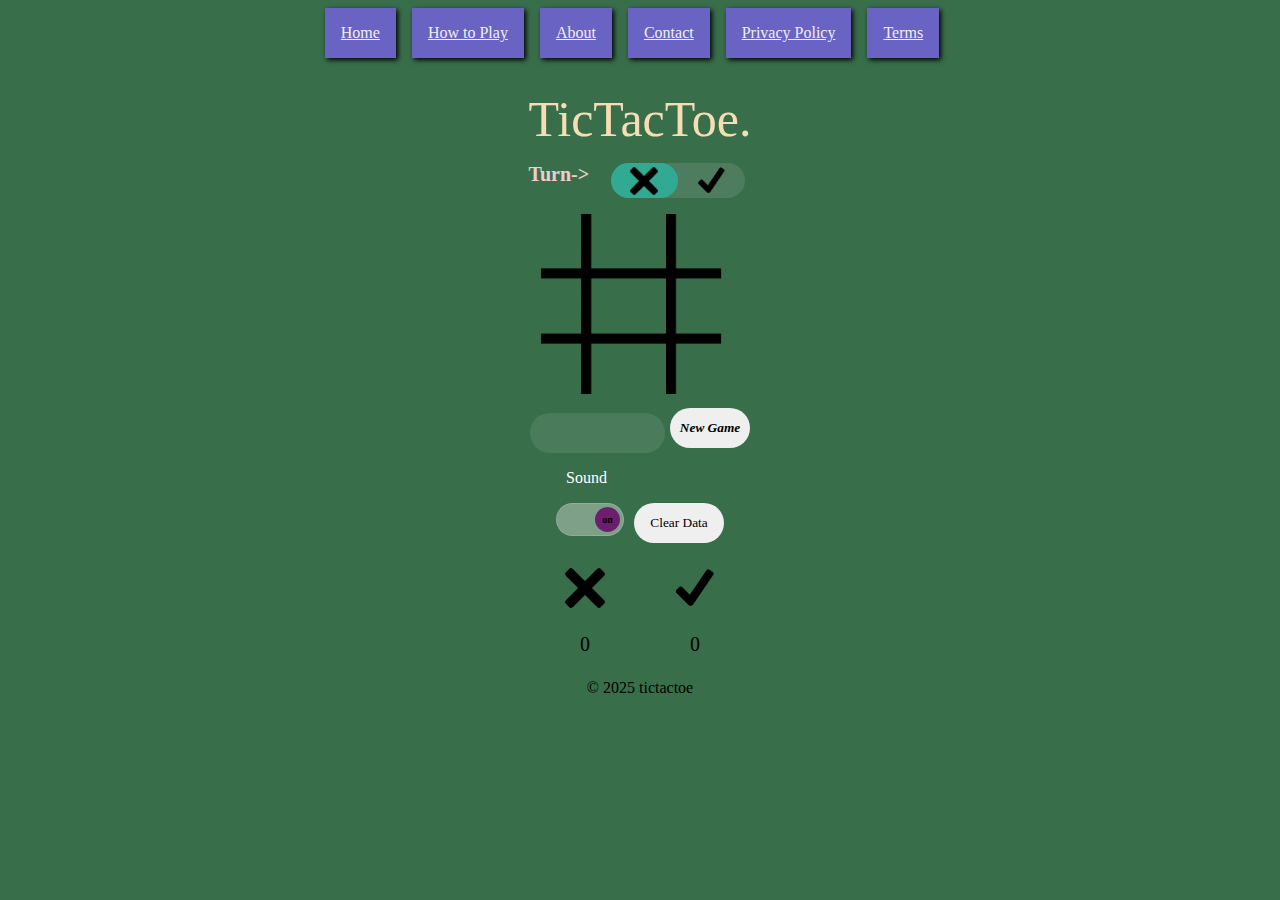
<file: index.html>
<!DOCTYPE html>
<html lang="en">
<head>
    <meta charset="UTF-8">
    <meta name="viewport" content="width=device-width, initial-scale=1.0">
    <meta name="google-site-verification" content="JEyRHByEmwrh975IgPTSGO108Vy_vsc09giSQ_9l1Dk" />
    <meta name="google-adsense-account" content="ca-pub-4564788737330948">
    <link rel="icon" type="images/svg" href="images/icon.svg">
    <title>TicTacToe</title>
    <link rel="stylesheet" href="style.css">
    <link rel="stylesheet" href="action.css">
    <link rel="stylesheet" href="scoreBoard.css">
</head>
<body>
    <div class="nav-bar">
        <div class="nav-item home"><a href="#">Home</a></div>
        <div class="nav-item htp"><a href="/pages/htp.html">How to Play</a></div>
        <div class="nav-item about"><a href="/pages/about.html">About</a></div>
        <div class="nav-item contact"><a href="/pages/contact.html">Contact</a></div>
        <div class="nav-item pp"><a href="/pages/pp.html">Privacy Policy</a></div>
        <div class="nav-item terms"><a href="/pages/terms.html">Terms</a></div>
    </div>
    <div class="main"></div>
    <div class="heading">
        <div class="heading-text">
            <p class="name">TicTacToe.</p>
        </div>
        <div style="display: flex;">
            <p class="turn-txt">Turn-></p>
            <div class="turns">
                
                <div class="turn-c js-turn-c">
                    <img src="images/cross.png" alt="" style="height: 80%; margin-top: 4px;">
                </div>
                <div class="turn-t js-turn-t">
                    <img src="images/tick.png" alt="">
                </div>
            </div>
        </div>
        
    </div>

    <div class="game" id="game">
        <div class="image">
            <img src="images/table.png" alt="" width="200px">
        </div>
        
        <div class="container" id="container">
            
            <div class="row-elements" id="row-elements" >
                <div class="row11 row row-style" id="row-style"></div>
                <div class="row12 row row-style" id="row-style"></div>
                <div class="row13 row row-style" id="row-style"></div>
            </div>
            <div class="row-elements" id="row-elements">
                <div class="row21 row row-style" id="row-style"></div>
                <div class="row22 row row-style" id="row-style"></div>
                <div class="row23 row row-style" id="row-style"></div>
            </div>
            <div class="row-elements" id="row-elements">
                <div class="row31 row row-style" id="row-style"></div>
                <div class="row32 row row-style" id="row-style"></div>
                <div class="row33 row row-style" id="row-style"></div>
            </div>
            
        
            <div>
                <div class="btns" id="btns">
                    <div class="comment-box" id="comment-box"></div>
                    <button class="reset-btn js-reset-btn" id="reset-btn">New Game</button>
                </div>

                <div class="act-btns">
                    <div class="sound-elements">
                        <p class="sound-text">Sound</p>
                        <div class="sound-btn">
                            <div class="circle">
                                <p class="status">on</p>
                            </div>
                        </div>
                    </div>
                    <div class="clear-btn-section">
                        <button class="clear-btn">Clear Data</button>
                    </div>
                    
                </div>

                <div class="score-board">
                    <div class="cross-score">
                        <div class="img-cross">
                            <img src="images/cross.png" alt="" class="img-c">
                        </div>
                        <div class="cross-points">
                            <p class="points points-c">0</p>
                        </div>
                    </div>

                    <div class="tick-score">
                        <div class="img-tick">
                            <img src="images/tick.png" alt="" class="img-t">
                        </div>
                        <div class="tick-points">
                            <p class="points points-t">0</p>
                        </div>
                    </div>
                </div>
            </div>
        </div>
    </div>
    
    
    <footer><p>&copy; 2025 tictactoe</p></footer>
    <script src="script.js"></script>
    
</body>
</html>
</file>
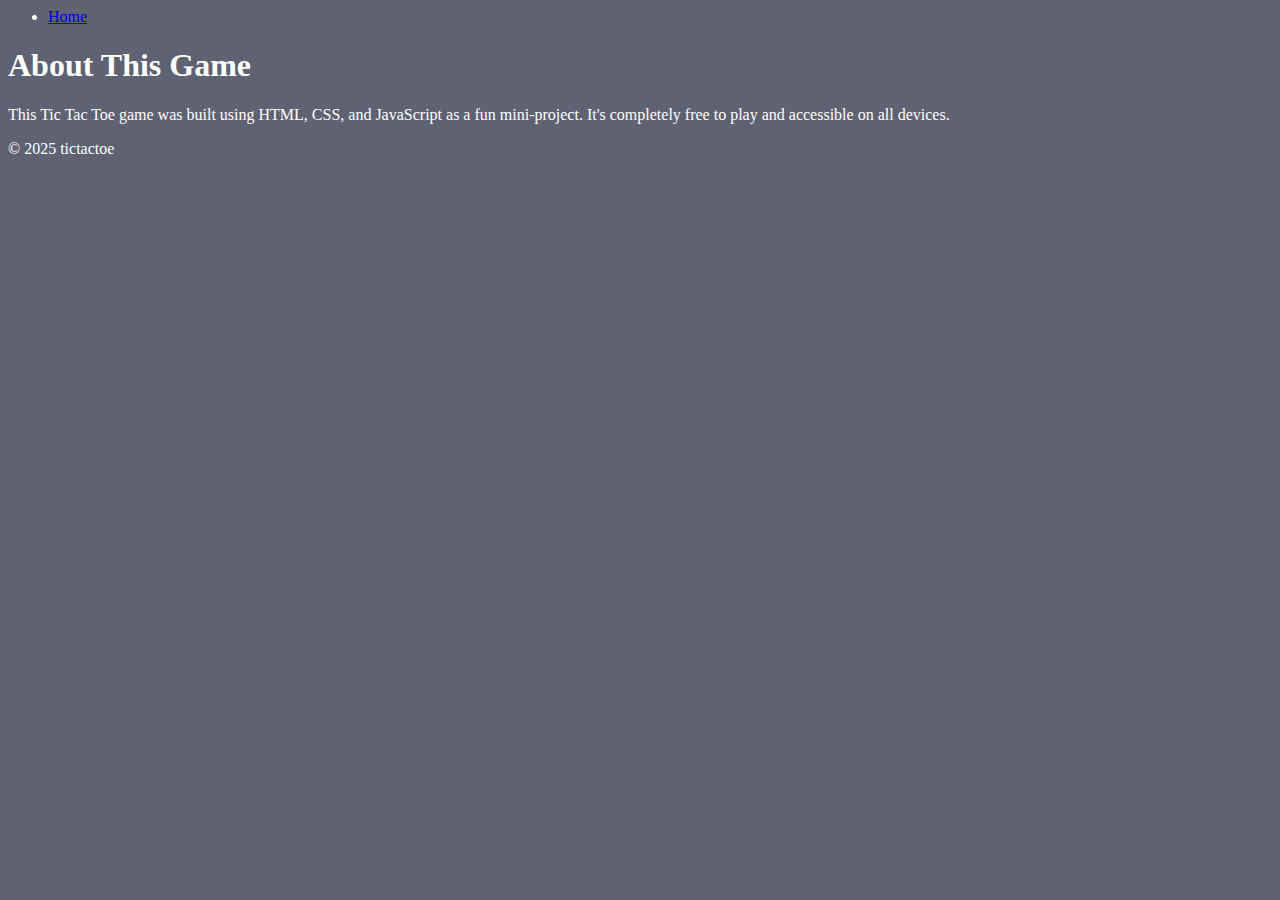
<file: pages/about.html>
<html lang="en">
<head>
  <meta charset="UTF-8">
  <meta name="viewport" content="width=device-width, initial-scale=1.0">
  <meta name="google-adsense-account" content="ca-pub-4564788737330948">
  <meta name="google-site-verification" content="JEyRHByEmwrh975IgPTSGO108Vy_vsc09giSQ_9l1Dk" />
  <title>About</title>
  <style>
    body{
        background-color: rgb(94, 98, 114);
        color: white;
    }
  </style>
  
</head>
<body>
  <header><nav><ul><li><a href="../index.html">Home</a></li></ul></nav></header>
  <main>
    <h1>About This Game</h1>
    <p>This Tic Tac Toe game was built using HTML, CSS, and JavaScript as a fun mini-project. It's completely free to play and accessible on all devices.</p>
  </main>
  <footer><p>&copy; 2025 tictactoe</p></footer>
</body>
</html>
</file>
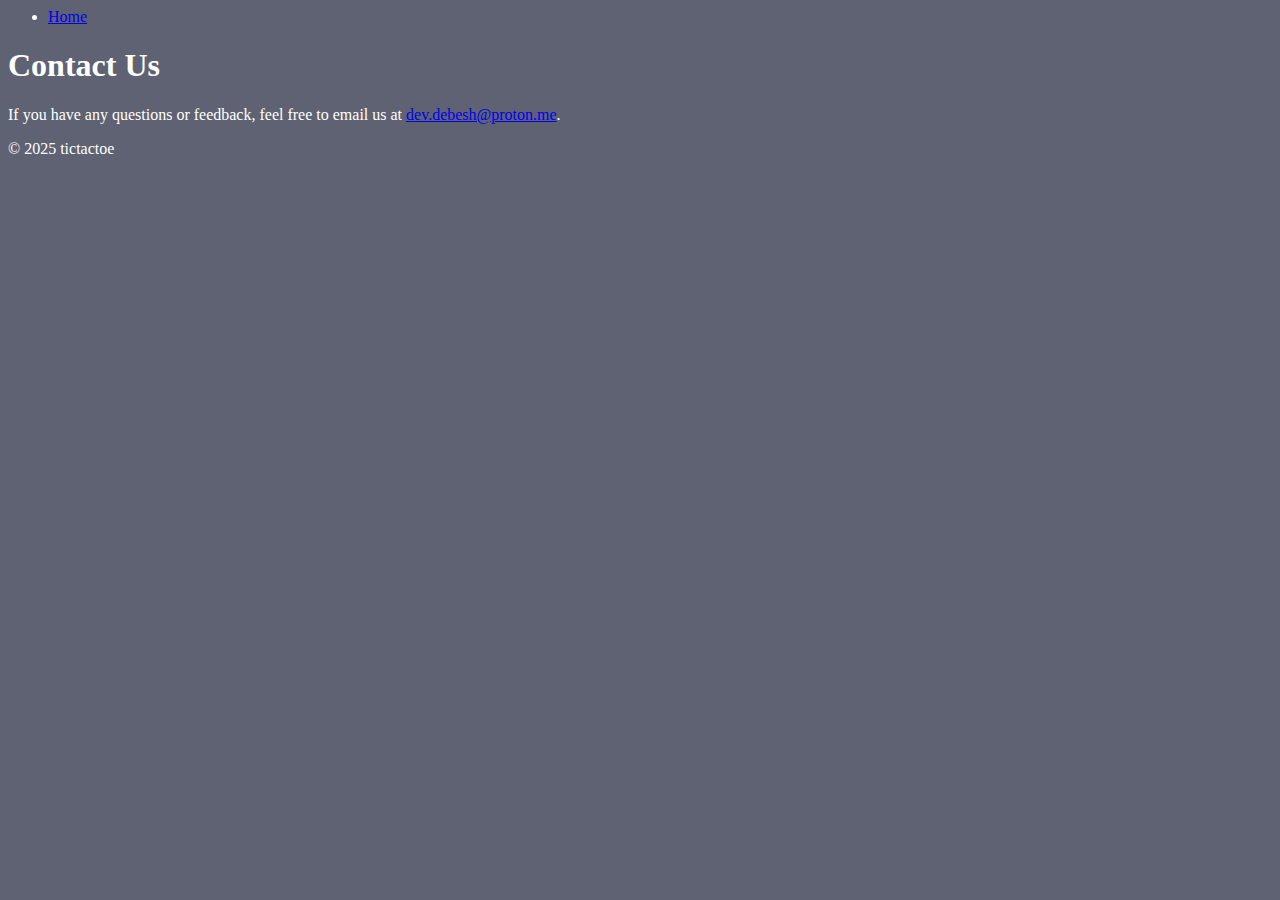
<file: pages/contact.html>
<html lang="en">
<head>
  <meta charset="UTF-8">
  <meta name="viewport" content="width=device-width, initial-scale=1.0">
  <meta name="google-adsense-account" content="ca-pub-4564788737330948">
  <meta name="google-site-verification" content="JEyRHByEmwrh975IgPTSGO108Vy_vsc09giSQ_9l1Dk" />
  <title>Contact</title>
  <style>
    body{
        background-color: rgb(94, 98, 114);
        color: white;
    }
  </style></head>
<body>
  <header><nav><ul><li><a href="../index.html">Home</a></li></ul></nav></header>
  <main>
    <h1>Contact Us</h1>
    <p>If you have any questions or feedback, feel free to email us at <a href="dev.debesh@proton.me">dev.debesh@proton.me</a>.</p>
  </main>
  <footer><p>&copy; 2025 tictactoe</p></footer>
</body>
</html>
</file>
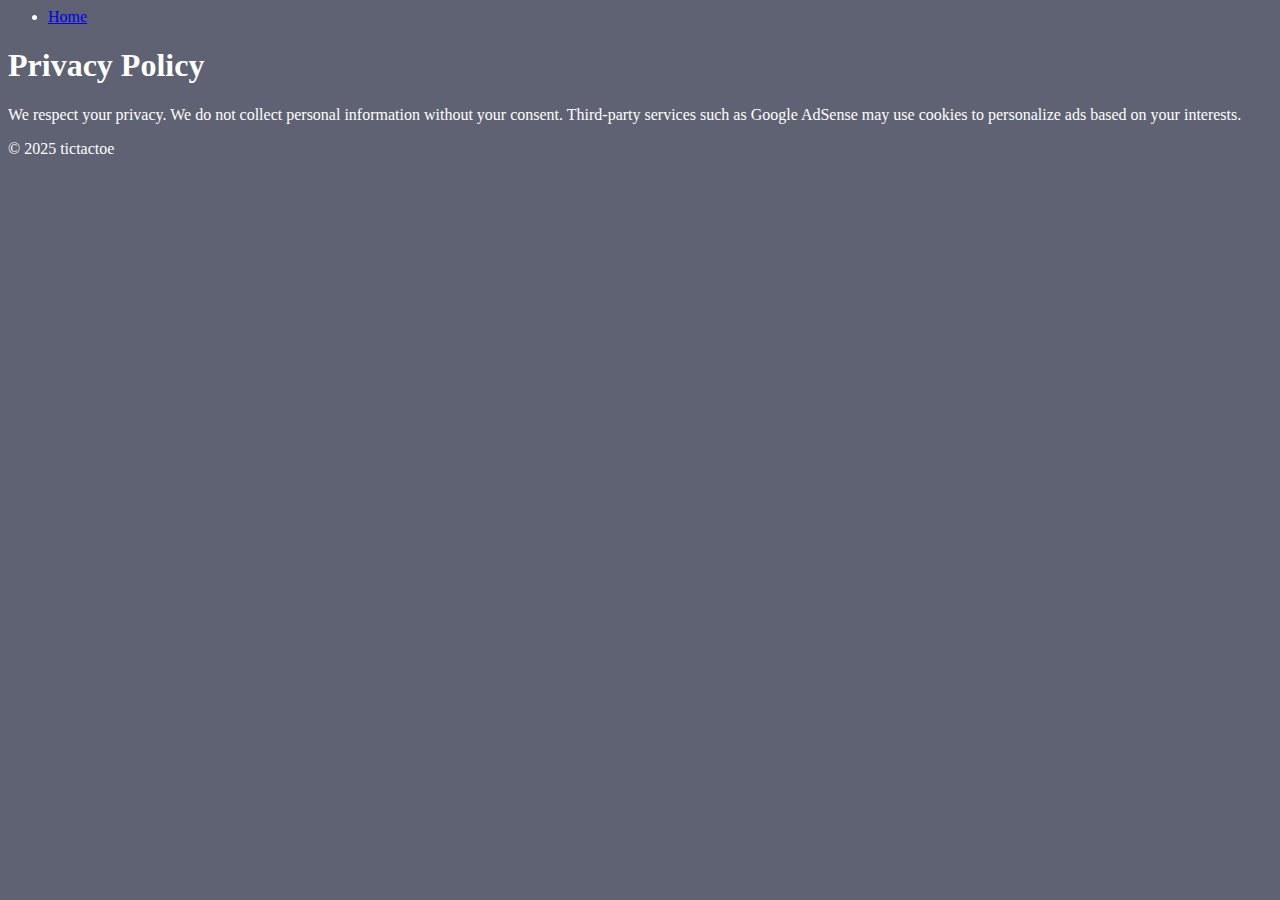
<file: pages/pp.html>
<html lang="en">
<head>
  <meta charset="UTF-8">
  <meta name="viewport" content="width=device-width, initial-scale=1.0">
  <meta name="google-adsense-account" content="ca-pub-4564788737330948">
  <meta name="google-site-verification" content="JEyRHByEmwrh975IgPTSGO108Vy_vsc09giSQ_9l1Dk" />
  <title>Privacy Policy</title>
  <style>
    body{
        background-color: rgb(94, 98, 114);
        color: white;
    }
  </style>
</head>
<body>
  <header><nav><ul><li><a href="../index.html">Home</a></li></ul></nav></header>
  <main>
    <h1>Privacy Policy</h1>
    <p>We respect your privacy. We do not collect personal information without your consent. Third-party services such as Google AdSense may use cookies to personalize ads based on your interests.</p>
  </main>
  <footer><p>&copy; 2025 tictactoe</p></footer>
</body>
</html>
</file>
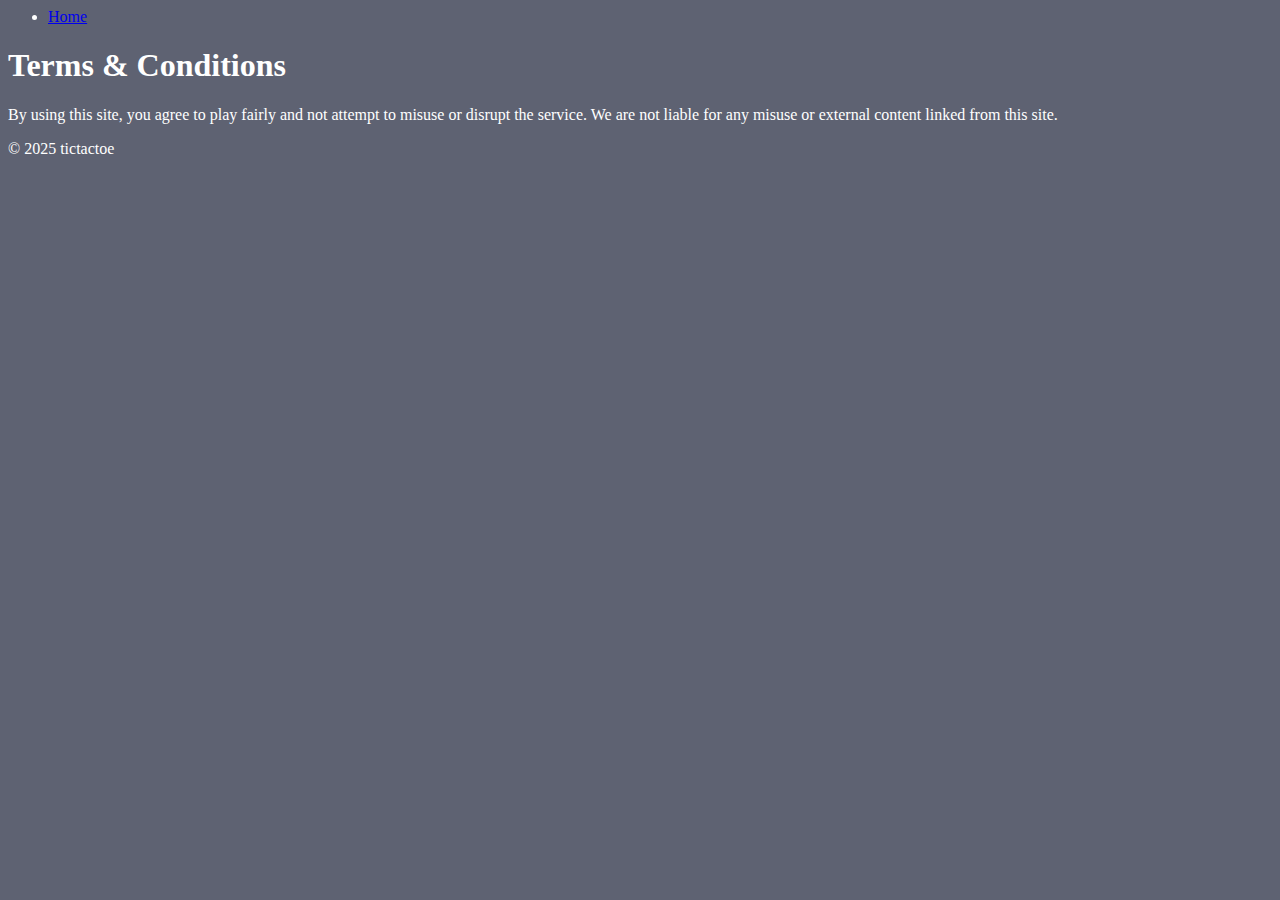
<file: pages/terms.html>
<html lang="en">
<head>
  <meta charset="UTF-8">
  <meta name="viewport" content="width=device-width, initial-scale=1.0">
  <meta name="google-adsense-account" content="ca-pub-4564788737330948">
  <meta name="google-site-verification" content="JEyRHByEmwrh975IgPTSGO108Vy_vsc09giSQ_9l1Dk" />
  <title>Terms & Conditions</title>
  <style>
    body{
        background-color: rgb(94, 98, 114);
        color: white;
    }
  </style>
</head>
<body>
  <header><nav><ul><li><a href="../index.html">Home</a></li></ul></nav></header>
  <main>
    <h1>Terms & Conditions</h1>
    <p>By using this site, you agree to play fairly and not attempt to misuse or disrupt the service. We are not liable for any misuse or external content linked from this site.</p>
  </main>
  <footer><p>&copy; 2025 tictactoe</p></footer>
</body>
</html>
</file>
<file: style.css>
body {
    font-family: cursive;
    display: flex;
    flex-direction: column;
    justify-content: center;
    align-items: center;
    background-color: rgb(57, 110, 75);
}
.nav-bar {
    display: flex;
    /* background-color: black; */

}
.nav-item{
    margin-right: 1rem;
    margin-bottom: 2rem;
    background-color: rgb(105, 99, 195);
    padding: 1rem;
    border: none;
    box-shadow: 2px 2px 5px black;
}
a{
    color: rgb(241, 239, 236);
}
.heading {
    color:white;
    font-size: 50px;
    /* display: flex; */
    /* background-color: rgba(0, 0, 0, 0.373); */
    
}
.heading-text {
    /* background-color: green; */
    color: wheat;
}
.name {
    padding: 0px;
    margin: 0px;
    
}
.turn-txt {
    margin: 0px;
    padding: 0px;
    background-color: rgba(165, 42, 42, 0);
    color: rgb(240, 204, 204);
    font-size: 20px;
    width: 79px;
    margin-top: 15px;
    margin-right: -30px;
    font-weight: bolder;
}

.turns{
    display: flex;
    height: 35px;
    width: 60%;
    margin-left: 15%;
    margin-top: 15px;
    background-color: rgba(255, 255, 255, 0.105);
    border-radius: 20px;

}
.turn-c,
.turn-t {
    height: 100%;
    width: 50%;
    display: flex;
    justify-content: center;
    border-radius: 20px;
}
/* .turn-c {
    background-color: cadetblue;
}
.turn-t{
    background-color: tomato;
} */
.set-turn-bg {
    background-color: rgba(0, 255, 247, 0.34);
    /* background-color: purple; */
    border-radius: 20px;
}
#game {
    display: flex;
    justify-content: center;
    flex-direction: column;
}
.image{
    color: wheat;

}
#container {
    margin-top: -205px;
    background-color: rgba(255, 255, 255, 0);
    
    width: 220px;
}
#row-elements {
    display: flex;
    margin-left: 2px;
}

.row-style {
    background-color: rgba(113, 128, 0, 0);
    height: 50px;
    width: 50px;
    margin-right: 25px;
    margin-left: 0px;
    margin-top: 17px;
    border: none;
    border-radius: 10px;
}
#btns{
    display: flex;
    flex-direction: row;
}
#comment-box {

    display: flex;
    justify-content: center;
    align-items: center;
    margin-right: 5px;
    width: 155px;
    background-color: rgba(255, 255, 255, 0.092);
    height: 40px;
    border-radius: 30px;
    margin-top: 15px;
    font-family: cursive;
    font-weight: bold;
    
}
#reset-btn {
    height: 40px;
    width: 90px;
    font-style: italic;
    font-weight: bold;
    margin-top: 10px;
    border-radius: 20px;
    border: none;
    cursor: pointer;
    font-family: cursive;
    
}

.setbg {
    background-color: red;
    z-index: 200;
}
</file>
<file: action.css>
.game{
    background-color: rgba(0, 128, 0, 0);
}
.sound-btn {
    display: flex;
    background-color: rgba(255, 255, 255, 0.349);
    height: 25px;
    width: 60px;
    border-radius: 25px;
    border: none;
    flex-direction: row-reverse;
    border: 0.5px;
    border-color: rgba(240, 248, 255, 0.152);
    border-style: solid;
    padding: 3px;
    
}

.sound-btn-off {
    flex-direction: row;
    background-color: rgba(255, 255, 255, 0);
    border: 0.5px;
    border-color: rgba(240, 248, 255, 0.152);
    border-style: solid;
    
}
.circle {
    height: 25px;
    width: 25px;
    background-color: rgb(110, 30, 110);
    border-radius: 45px;
    border: none;
    display: flex;
    justify-content: center;
    align-items: center;
    cursor: pointer;
}


.act-btns {
    display: flex;
    justify-content: center;
    
}
.sound-text {
    color: white;
    margin-left: 10px;
}
.status {
    font-size: 10px;
    font-weight: bolder;
}

.clear-btn-section {
    /* background-color: rgba(0, 0, 0, 0.358); */
    display: flex;
    justify-content: center;
    align-items:center;
    margin-left: 10px;
    
    
}
.clear-btn {
    height: 40px;
    width: 90px;
    border-radius: 30px;
    border: none;
    font-family: cursive;
    margin-top: 50px;
    cursor: pointer;


}
</file>
<file: scoreBoard.css>
.score-board {
    display: flex;
    height: 100px;
    width: 220px;
    /* background-color: white; */
    margin-top: 20px;
    border-radius: 10px;
    
}

.cross-score {
    height: 100px;
    width: 50%;
    /* background-color: rgba(0, 0, 255, 0.397); */
}
.img-cross {
    height: 50%;
    /* background-color: rgba(128, 0, 128, 0.645); */
    display: flex;
    justify-content: center;
}
.cross-points {
    height: 50%;
    /* background-color: rgba(0, 255, 255, 0.551); */
    display: flex;
    justify-content: center;
}
.img-c {
    width: 40px;
    height: 40px;
    margin-top: 5px;
    
}
/* -------------------------- */
.tick-score {
    height: 100px;
    width: 50%;
    /* background-color: rgba(255, 0, 123, 0.397); */
}
.img-tick {
    height: 50%;
    /* background-color: rgba(128, 0, 128, 0.453); */
    display: flex;
    justify-content: center;
}
.tick-points {
    height: 50%;
    /* background-color: rgba(0, 255, 255, 0.11); */
    display: flex;
    justify-content: center;
    
}
.img-t {
    height: 50px;
    width: 50px;
}
.points {
    color: black;
    font-family: cursive;
    font-size: 20px;
}
</file>
